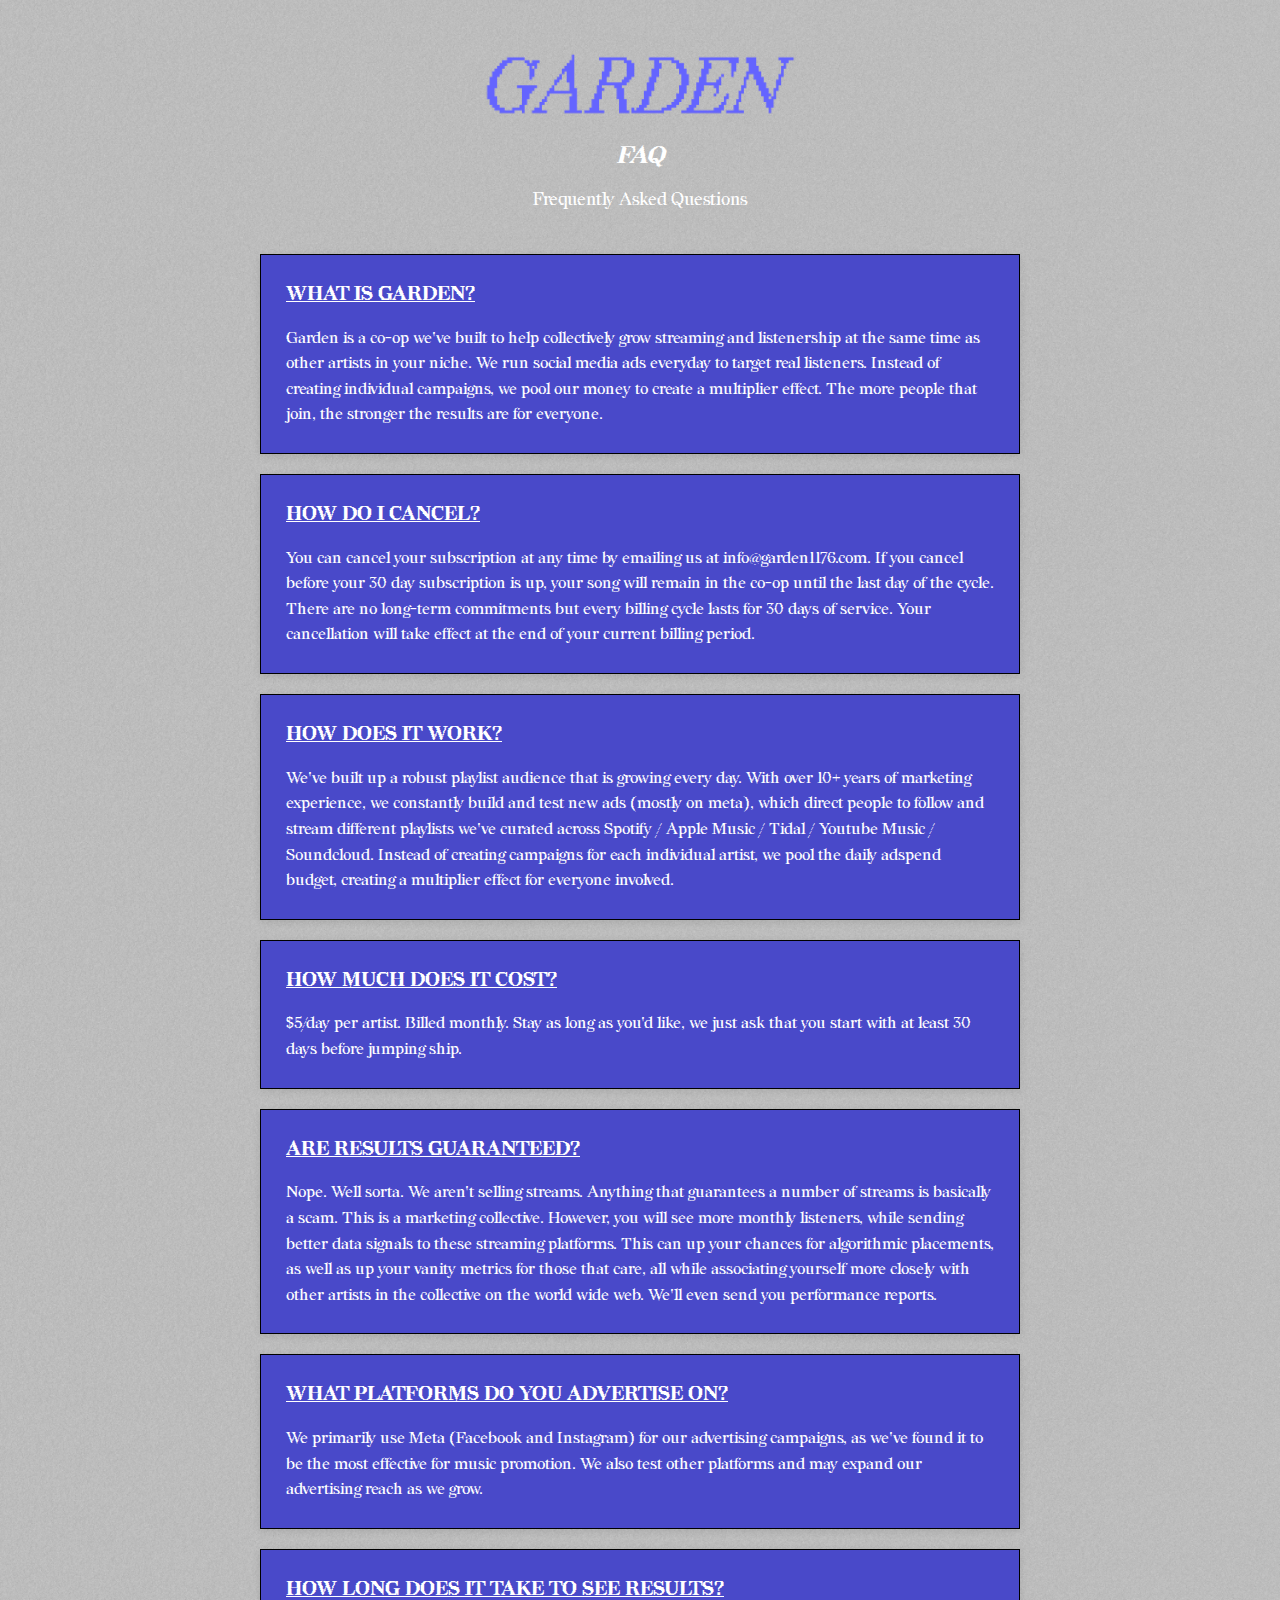
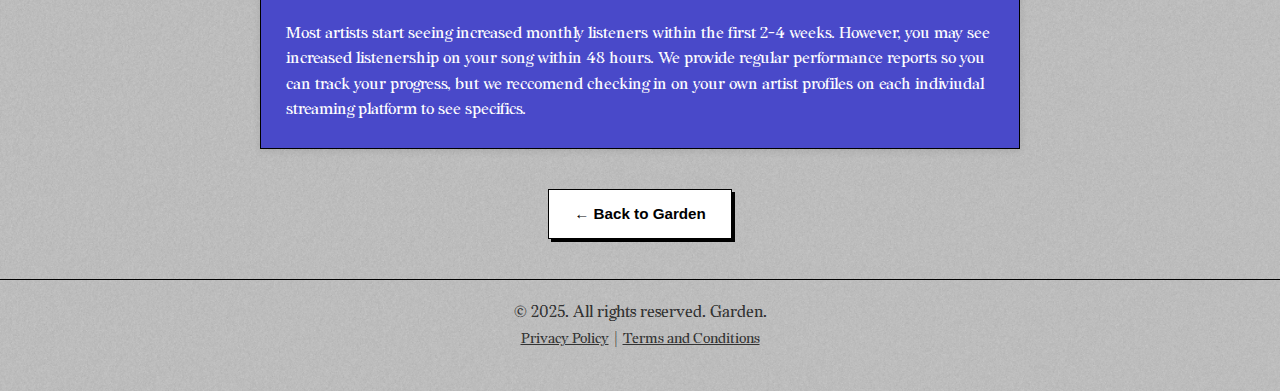
<file: faq/index.html>
<!DOCTYPE html>
<html lang="en">
<head>
  <meta charset="UTF-8">
  <meta name="viewport" content="width=device-width, initial-scale=1.0">
  <meta name="description" content="Frequently Asked Questions about Garden - A DIY Music Growth Collective">
  <title>FAQ - Garden</title>
  
  <!-- Open Graph Meta Tags -->
  <meta property="og:title" content="FAQ - Garden">
  <meta property="og:description" content="Frequently Asked Questions about Garden - A DIY Music Growth Collective">
  <meta property="og:image" content="https://garden-music.github.io/garden-invite/assets/images/garden-open-graph.webp">
  <meta property="og:url" content="https://garden-music.github.io/garden-invite/faq/">
  <meta property="og:type" content="website">
  <meta property="og:site_name" content="Garden">
  
  <!-- Twitter Card Meta Tags -->
  <meta name="twitter:card" content="summary_large_image">
  <meta name="twitter:title" content="FAQ - Garden">
  <meta name="twitter:description" content="Frequently Asked Questions about Garden - A DIY Music Growth Collective">
  <meta name="twitter:image" content="https://garden-music.github.io/garden-invite/assets/images/garden-open-graph.webp">
  
  <!-- Favicon -->
  <link rel="icon" type="image/x-icon" href="../assets/images/garden can.ico">
  
  <link rel="preload" as="image" href="../assets/images/noise-background-1.webp">
  <link rel="stylesheet" href="../assets/css/styles.css">
  <style>
    .faq-container {
      max-width: 800px;
      margin: 0 auto;
      padding: 20px;
    }
    
    .faq-header {
      text-align: center;
      margin-bottom: 40px;
    }
    
    .faq-header h1 {
      font-family: 'RedactionBold', serif;
      font-size: 1.5em;
      color: white;
      margin-top: -40px;
      margin-bottom: 10px;
      text-transform: uppercase;
      font-style: italic;
    }
    
    .faq-header p {
      font-size: 1.1em;
      color: white;
      font-family: 'RedactionRegular', serif;
      margin-bottom: 30px;
    }
    
    .faq-item {
      background-color: #4949c9;
      color: white;
      padding: 25px;
      margin: 20px 0;
      border-radius: 0;
      border: 1px solid #000;
      box-shadow: 0 2px 8px rgba(0,0,0,0.1);
    }
    
    .faq-question {
      font-family: 'RedactionBold', serif;
      font-size: 1.2em;
      font-weight: bold;
      color: white;
      margin-bottom: 15px;
      text-transform: uppercase;
      text-decoration: underline;
    }
    
    .faq-answer {
      font-family: 'RedactionRegular', serif;
      font-size: 1em;
      color: white;
      line-height: 1.6;
    }
    
    .back-link {
      text-align: center;
      margin-top: 40px;
    }
    
    .back-link a {
      display: inline-block;
      padding: 12px 25px;
      background: white;
      color: black;
      text-decoration: none;
      font-weight: bold;
      font-size: 0.95em;
      border: 1px solid #000;
      border-radius: 0;
      box-shadow: 3px 3px 0px 0px #000;
      position: relative;
      transition: background-color 0.3s, color 0.3s, border-color 0.3s;
    }
    
    .back-link a:hover {
      background-color: #5252cc;
      color: #fff;
      border-color: #000;
      box-shadow: 3px 3px 0px 0px #000;
      transform: translateY(-1px);
    }
    
    @media (max-width: 768px) {
      .faq-container {
        padding: 15px;
      }
      
      .faq-header h1 {
        font-size: 2em;
      }
      
      .faq-item {
        padding: 20px;
      }
      
      .faq-question {
        font-size: 1.1em;
      }
    }
  </style>
</head>
<body style="background-color: #f5f5f5;">
  <div style="text-align: center; margin: 0; padding-top: 40px; padding-bottom: 20px;">
    <a href="/"><img src="../assets/images/garden-logo.webp" alt="Garden Logo" style="transform: scale(0.8); max-width: 400px; width: 100%; height: auto;"></a>
  </div>
  
  <div class="faq-container">
    <div class="faq-header">
      <h1>FAQ</h1>
      <p>Frequently Asked Questions</p>
    </div>
    
    <div class="faq-item">
      <div class="faq-question">What is Garden?</div>
      <div class="faq-answer">Garden is a co-op we've built to help collectively grow streaming and listenership at the same time as other artists in your niche. We run social media ads everyday to target real listeners. Instead of creating individual campaigns, we pool our money to create a multiplier effect. The more people that join, the stronger the results are for everyone.</div>
    </div>
    
    <div class="faq-item">
      <div class="faq-question">How do I cancel?</div>
      <div class="faq-answer">You can cancel your subscription at any time by emailing us at info@garden1176.com. If you cancel before your 30 day subscription is up, your song will remain in the co-op until the last day of the cycle. There are no long-term commitments but every billing cycle lasts for 30 days of service. Your cancellation will take effect at the end of your current billing period.</div>
    </div>
    
    
    <div class="faq-item">
      <div class="faq-question">How does it work?</div>
      <div class="faq-answer">We've built up a robust playlist audience that is growing every day. With over 10+ years of marketing experience, we constantly build and test new ads (mostly on meta), which direct people to follow and stream different playlists we've curated across Spotify / Apple Music / Tidal / Youtube Music / Soundcloud. Instead of creating campaigns for each individual artist, we pool the daily adspend budget, creating a multiplier effect for everyone involved.</div>
    </div>
    
    <div class="faq-item">
      <div class="faq-question">How much does it cost?</div>
      <div class="faq-answer">$5/day per artist. Billed monthly. Stay as long as you'd like, we just ask that you start with at least 30 days before jumping ship.</div>
    </div>
    
    <div class="faq-item">
      <div class="faq-question">Are results guaranteed?</div>
      <div class="faq-answer">Nope. Well sorta. We aren't selling streams. Anything that guarantees a number of streams is basically a scam. This is a marketing collective. However, you will see more monthly listeners, while sending better data signals to these streaming platforms. This can up your chances for algorithmic placements, as well as up your vanity metrics for those that care, all while associating yourself more closely with other artists in the collective on the world wide web. We'll even send you performance reports.</div>
    </div>
    
    <div class="faq-item">
      <div class="faq-question">What platforms do you advertise on?</div>
      <div class="faq-answer">We primarily use Meta (Facebook and Instagram) for our advertising campaigns, as we've found it to be the most effective for music promotion. We also test other platforms and may expand our advertising reach as we grow.</div>
    </div>
    
    
    
    <div class="faq-item">
      <div class="faq-question">How long does it take to see results?</div>
      <div class="faq-answer">Most artists start seeing increased monthly listeners within the first 2-4 weeks. However, you may see increased listenership on your song within 48 hours. We provide regular performance reports so you can track your progress, but we reccomend checking in on your own artist profiles on each indiviudal streaming platform to see specifics.</div>
    </div>
    
    
    
    <div class="back-link">
      <a href="../">← Back to Garden</a>
    </div>
  </div>
  
  <footer>
    <p>&copy; 2025. All rights reserved. Garden.</p>
    <p><a href="/privacy-policy" style="text-decoration: underline; font-size: 0.9em;">Privacy Policy</a> | <a href="/terms-and-conditions" style="text-decoration: underline; font-size: 0.9em;">Terms and Conditions</a></p>
  </footer>
</body>
</html>
</file>
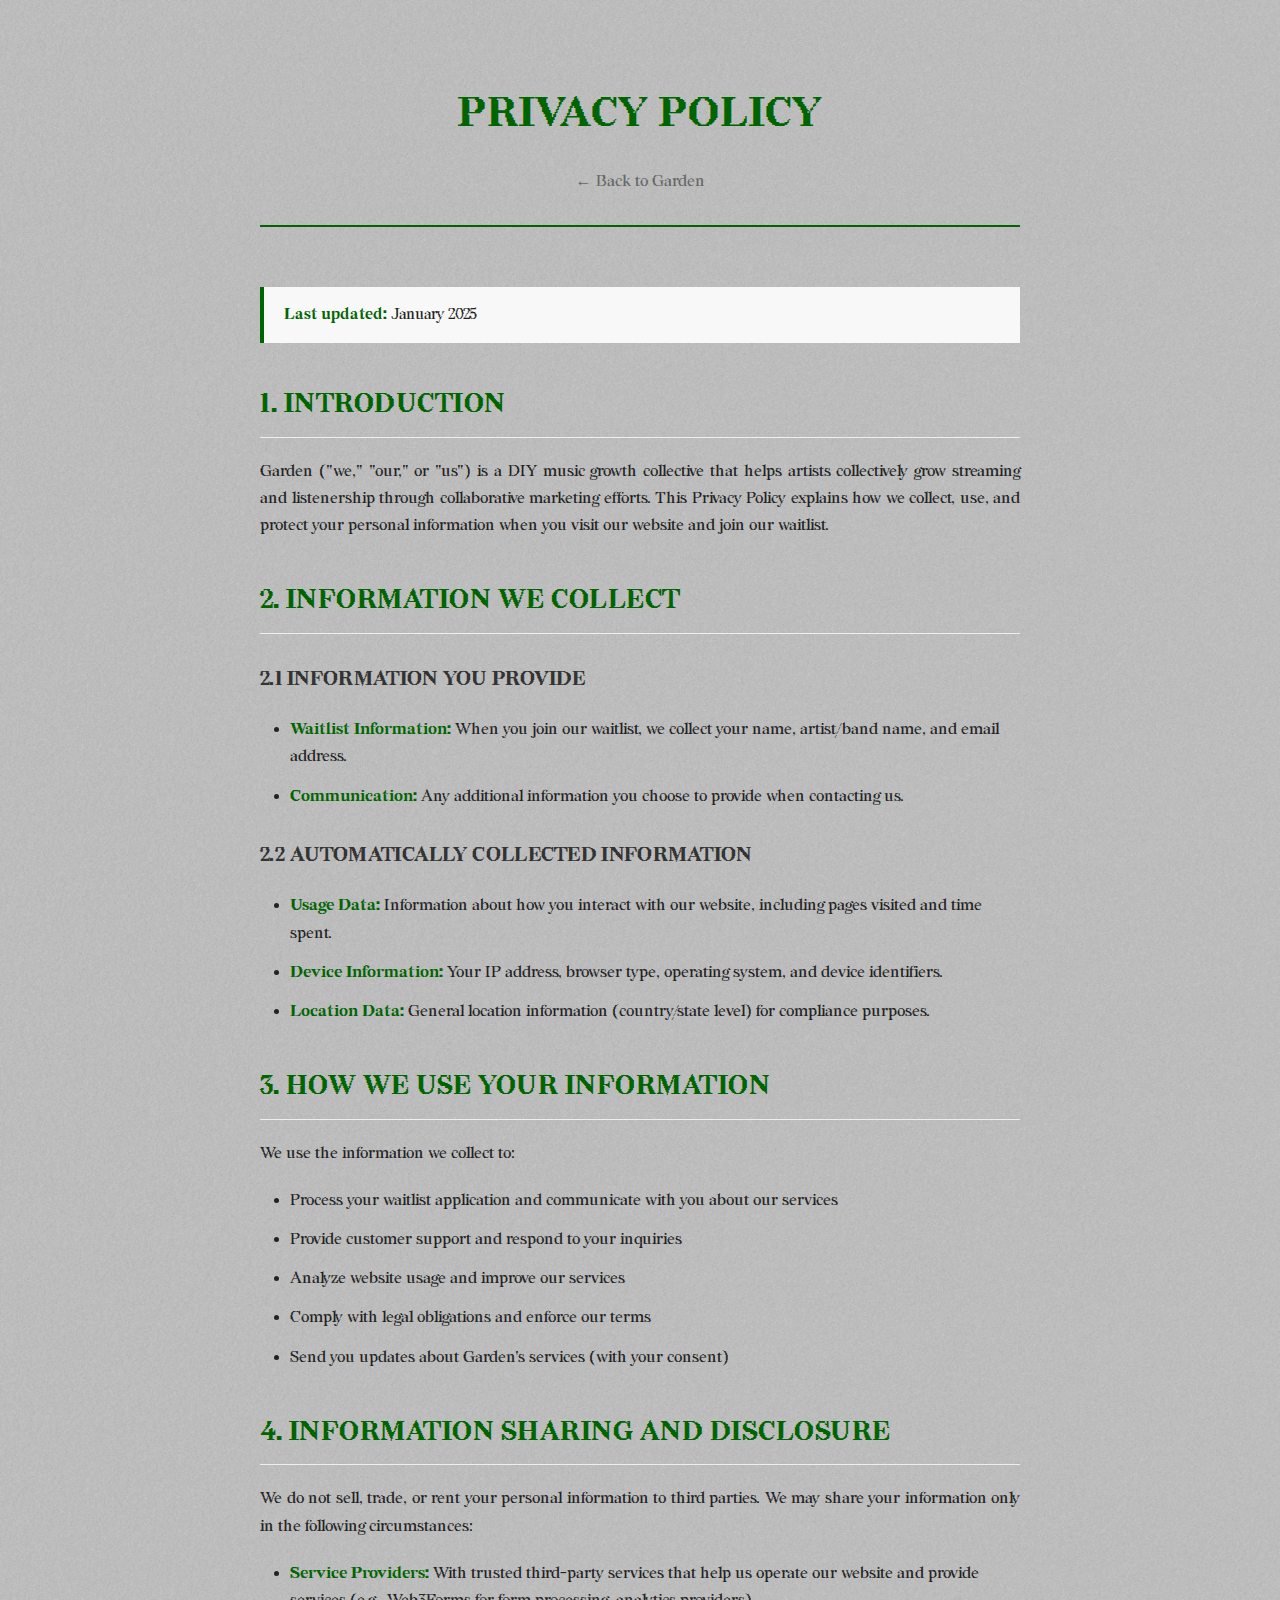
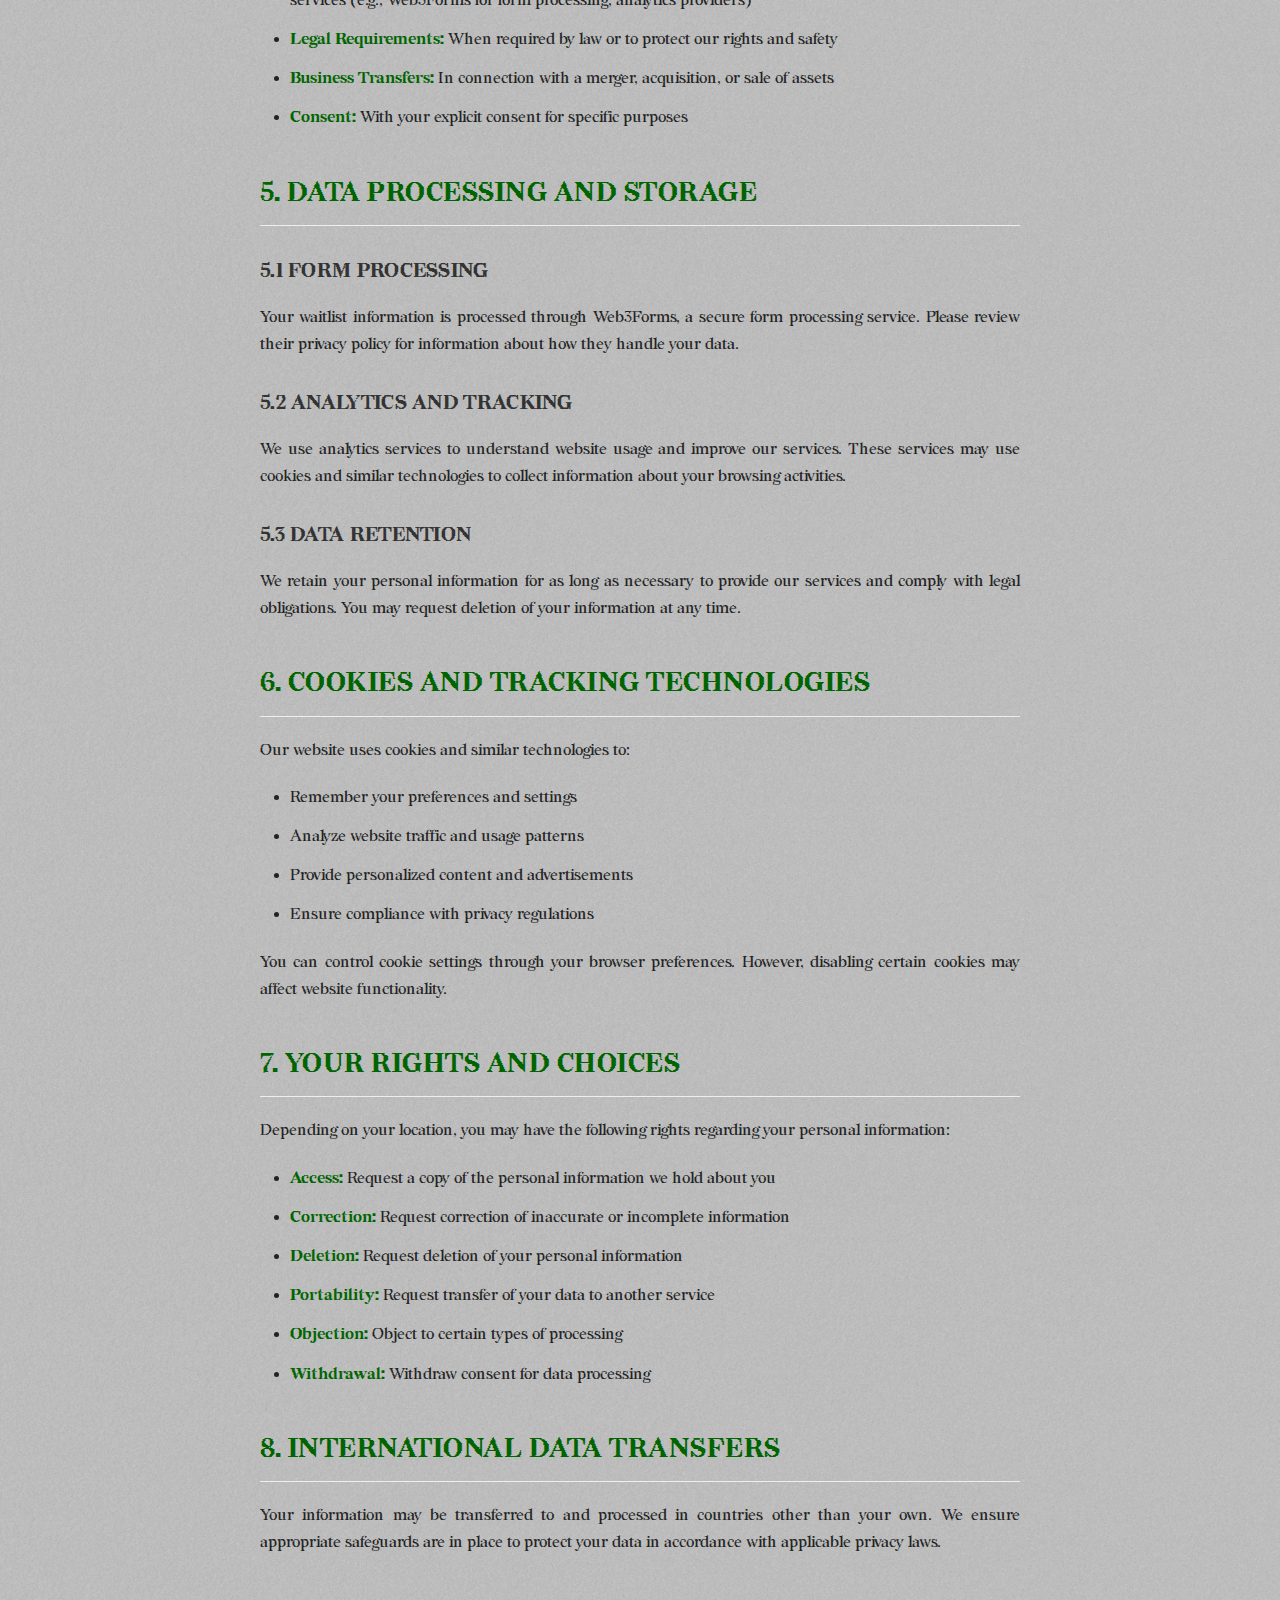
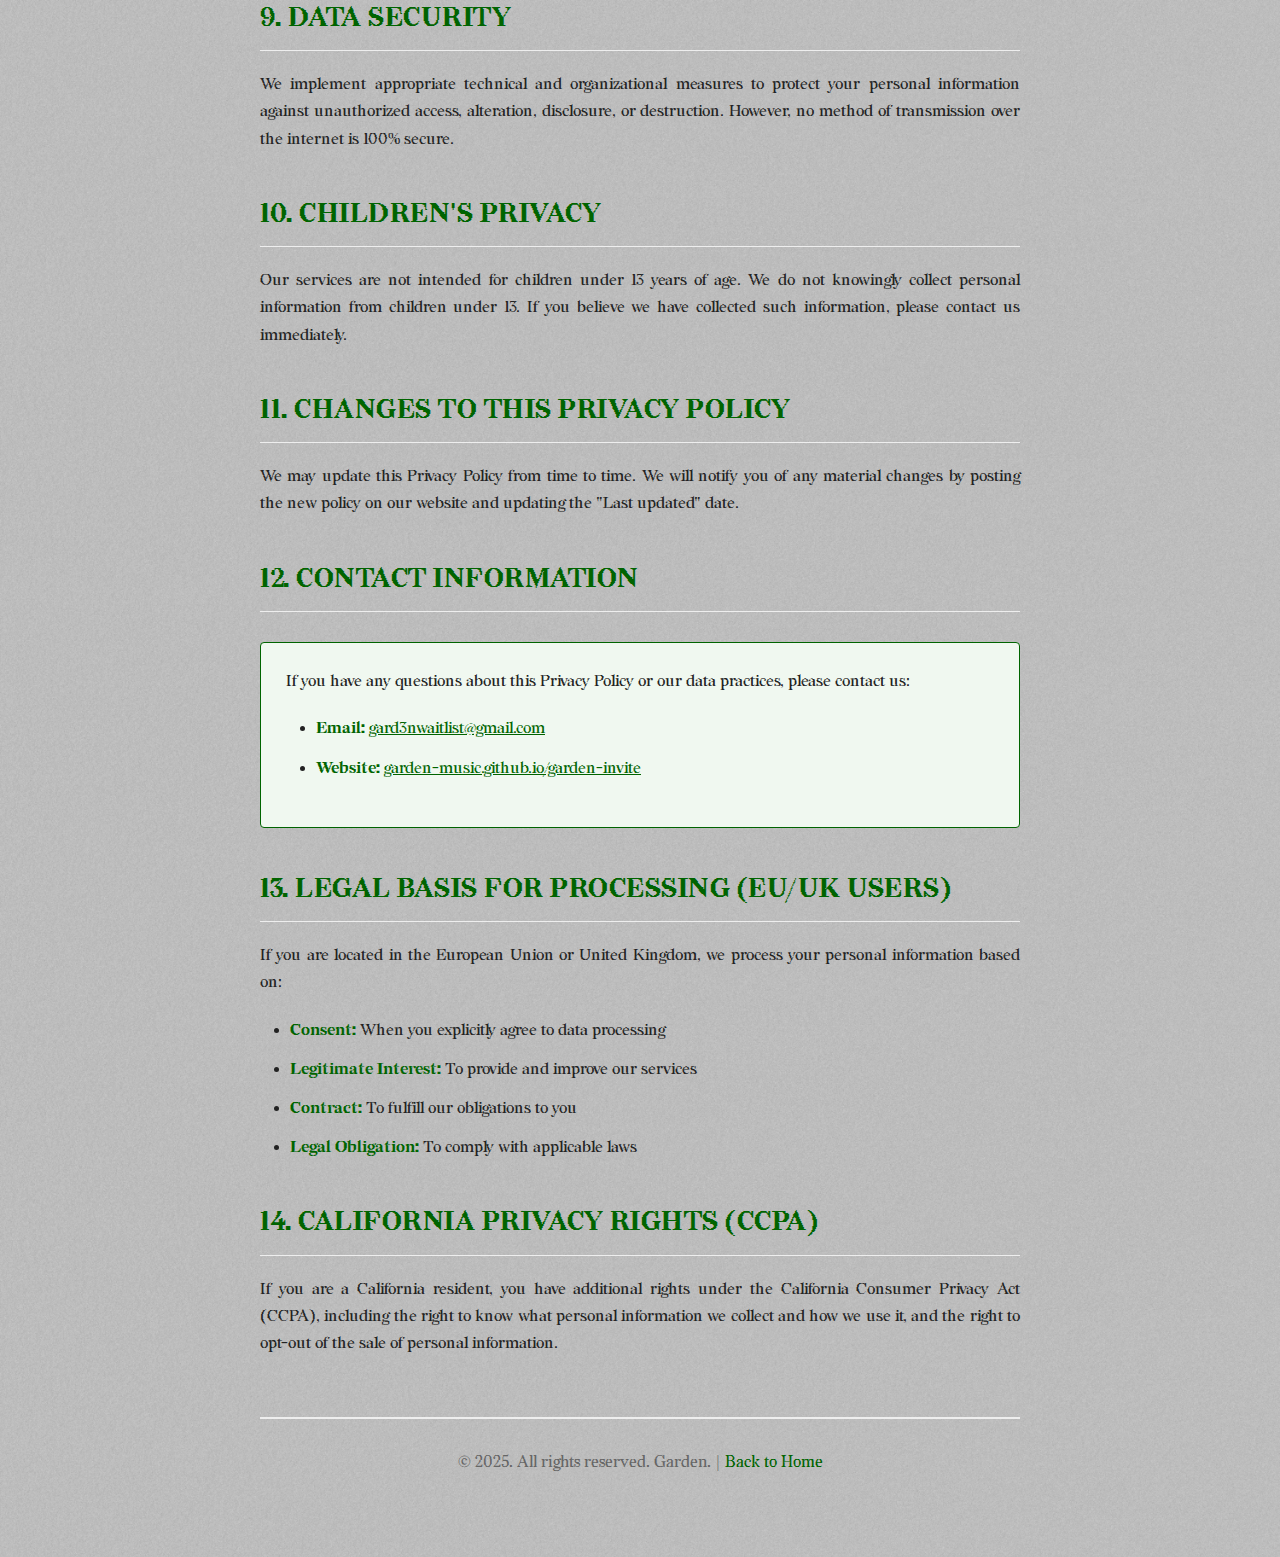
<file: privacy-policy/index.html>
<!DOCTYPE html>
<html lang="en">
<head>
  <meta charset="UTF-8">
  <meta name="viewport" content="width=device-width, initial-scale=1.0">
  <meta name="description" content="Privacy Policy for Garden - DIY Music Growth Collective">
  <title>Privacy Policy - Garden</title>
  <link rel="stylesheet" href="../assets/css/styles.css">
  <style>
    /* Privacy Policy specific styles */
    .privacy-container {
      max-width: 800px;
      margin: 0 auto;
      padding: 40px 20px;
      font-family: 'RedactionRegular', serif;
      line-height: 1.7;
      color: #222;
    }
    
    .privacy-header {
      text-align: center;
      margin-bottom: 60px;
      border-bottom: 2px solid #006400;
      padding-bottom: 30px;
    }
    
    .privacy-header h1 {
      font-family: 'RedactionBold', serif;
      font-size: 2.5em;
      color: #006400;
      margin-bottom: 20px;
      text-transform: uppercase;
      letter-spacing: 1px;
    }
    
    .privacy-header .back-link {
      font-family: 'RedactionRegular', serif;
      font-size: 1em;
      color: #666;
      text-decoration: none;
      transition: color 0.3s;
    }
    
    .privacy-header .back-link:hover {
      color: #006400;
    }
    
    .privacy-content {
      font-family: 'RedactionRegular', serif;
      font-size: 1em;
    }
    
    .privacy-content h2 {
      font-family: 'RedactionBold', serif;
      font-size: 1.6em;
      color: #006400;
      margin: 40px 0 20px 0;
      padding-bottom: 10px;
      border-bottom: 1px solid #eee;
      text-transform: uppercase;
      letter-spacing: 0.5px;
    }
    
    .privacy-content h3 {
      font-family: 'RedactionBold', serif;
      font-size: 1.2em;
      color: #333;
      margin: 30px 0 15px 0;
      text-transform: uppercase;
      letter-spacing: 0.3px;
    }
    
    .privacy-content h4 {
      font-family: 'RedactionBold', serif;
      font-size: 1.1em;
      color: #444;
      margin: 25px 0 12px 0;
      text-transform: uppercase;
      letter-spacing: 0.2px;
    }
    
    .privacy-content p {
      margin-bottom: 18px;
      text-align: justify;
    }
    
    .privacy-content ul {
      margin: 20px 0 20px 30px;
    }
    
    .privacy-content li {
      margin-bottom: 12px;
      text-align: left;
    }
    
    .privacy-content strong {
      font-family: 'RedactionBold', serif;
      color: #006400;
    }
    
    .privacy-content a {
      color: #006400;
      text-decoration: underline;
      transition: color 0.3s;
    }
    
    .privacy-content a:hover {
      color: #004d00;
    }
    
    .last-updated {
      background: #f8f8f8;
      padding: 15px 20px;
      border-left: 4px solid #006400;
      margin: 20px 0;
      font-family: 'RedactionRegular', serif;
      font-size: 0.95em;
    }
    
    .contact-info {
      background: #f0f8f0;
      padding: 25px;
      border: 1px solid #006400;
      border-radius: 4px;
      margin: 30px 0;
    }
    
    .contact-info h3 {
      margin-top: 0;
      color: #006400;
    }
    
    .privacy-footer {
      text-align: center;
      margin-top: 60px;
      padding-top: 30px;
      border-top: 2px solid #eee;
      font-family: 'Redaction20Regular', serif;
      color: #666;
    }
    
    .privacy-footer a {
      color: #006400;
      text-decoration: none;
      transition: color 0.3s;
    }
    
    .privacy-footer a:hover {
      color: #004d00;
    }
    
    /* Responsive design */
    @media (max-width: 768px) {
      .privacy-container {
        padding: 20px 15px;
      }
      
      .privacy-header h1 {
        font-size: 2em;
      }
      
      .privacy-content h2 {
        font-size: 1.5em;
      }
      
      .privacy-content h3 {
        font-size: 1.2em;
      }
      
      .privacy-content {
        font-size: 1em;
      }
    }
  </style>
</head>
<body>
  <div class="privacy-container">
    <header class="privacy-header">
      <h1>Privacy Policy</h1>
      <a href="../" class="back-link">← Back to Garden</a>
    </header>

    <main class="privacy-content">
      <div class="last-updated">
        <strong>Last updated:</strong> January 2025
      </div>
      
      <h2>1. Introduction</h2>
      <p>Garden ("we," "our," or "us") is a DIY music growth collective that helps artists collectively grow streaming and listenership through collaborative marketing efforts. This Privacy Policy explains how we collect, use, and protect your personal information when you visit our website and join our waitlist.</p>
      
      <h2>2. Information We Collect</h2>
      <h3>2.1 Information You Provide</h3>
      <ul>
        <li><strong>Waitlist Information:</strong> When you join our waitlist, we collect your name, artist/band name, and email address.</li>
        <li><strong>Communication:</strong> Any additional information you choose to provide when contacting us.</li>
      </ul>
      
      <h3>2.2 Automatically Collected Information</h3>
      <ul>
        <li><strong>Usage Data:</strong> Information about how you interact with our website, including pages visited and time spent.</li>
        <li><strong>Device Information:</strong> Your IP address, browser type, operating system, and device identifiers.</li>
        <li><strong>Location Data:</strong> General location information (country/state level) for compliance purposes.</li>
      </ul>
      
      <h2>3. How We Use Your Information</h2>
      <p>We use the information we collect to:</p>
      <ul>
        <li>Process your waitlist application and communicate with you about our services</li>
        <li>Provide customer support and respond to your inquiries</li>
        <li>Analyze website usage and improve our services</li>
        <li>Comply with legal obligations and enforce our terms</li>
        <li>Send you updates about Garden's services (with your consent)</li>
      </ul>
      
      <h2>4. Information Sharing and Disclosure</h2>
      <p>We do not sell, trade, or rent your personal information to third parties. We may share your information only in the following circumstances:</p>
      <ul>
        <li><strong>Service Providers:</strong> With trusted third-party services that help us operate our website and provide services (e.g., Web3Forms for form processing, analytics providers)</li>
        <li><strong>Legal Requirements:</strong> When required by law or to protect our rights and safety</li>
        <li><strong>Business Transfers:</strong> In connection with a merger, acquisition, or sale of assets</li>
        <li><strong>Consent:</strong> With your explicit consent for specific purposes</li>
      </ul>
      
      <h2>5. Data Processing and Storage</h2>
      <h3>5.1 Form Processing</h3>
      <p>Your waitlist information is processed through Web3Forms, a secure form processing service. Please review their privacy policy for information about how they handle your data.</p>
      
      <h3>5.2 Analytics and Tracking</h3>
      <p>We use analytics services to understand website usage and improve our services. These services may use cookies and similar technologies to collect information about your browsing activities.</p>
      
      <h3>5.3 Data Retention</h3>
      <p>We retain your personal information for as long as necessary to provide our services and comply with legal obligations. You may request deletion of your information at any time.</p>
      
      <h2>6. Cookies and Tracking Technologies</h2>
      <p>Our website uses cookies and similar technologies to:</p>
      <ul>
        <li>Remember your preferences and settings</li>
        <li>Analyze website traffic and usage patterns</li>
        <li>Provide personalized content and advertisements</li>
        <li>Ensure compliance with privacy regulations</li>
      </ul>
      
      <p>You can control cookie settings through your browser preferences. However, disabling certain cookies may affect website functionality.</p>
      
      <h2>7. Your Rights and Choices</h2>
      <p>Depending on your location, you may have the following rights regarding your personal information:</p>
      <ul>
        <li><strong>Access:</strong> Request a copy of the personal information we hold about you</li>
        <li><strong>Correction:</strong> Request correction of inaccurate or incomplete information</li>
        <li><strong>Deletion:</strong> Request deletion of your personal information</li>
        <li><strong>Portability:</strong> Request transfer of your data to another service</li>
        <li><strong>Objection:</strong> Object to certain types of processing</li>
        <li><strong>Withdrawal:</strong> Withdraw consent for data processing</li>
      </ul>
      
      <h2>8. International Data Transfers</h2>
      <p>Your information may be transferred to and processed in countries other than your own. We ensure appropriate safeguards are in place to protect your data in accordance with applicable privacy laws.</p>
      
      <h2>9. Data Security</h2>
      <p>We implement appropriate technical and organizational measures to protect your personal information against unauthorized access, alteration, disclosure, or destruction. However, no method of transmission over the internet is 100% secure.</p>
      
      <h2>10. Children's Privacy</h2>
      <p>Our services are not intended for children under 13 years of age. We do not knowingly collect personal information from children under 13. If you believe we have collected such information, please contact us immediately.</p>
      
      <h2>11. Changes to This Privacy Policy</h2>
      <p>We may update this Privacy Policy from time to time. We will notify you of any material changes by posting the new policy on our website and updating the "Last updated" date.</p>
      
      <h2>12. Contact Information</h2>
      <div class="contact-info">
        <p>If you have any questions about this Privacy Policy or our data practices, please contact us:</p>
                 <ul>
           <li><strong>Email:</strong> <a href="mailto:gard3nwaitlist@gmail.com">gard3nwaitlist@gmail.com</a></li>
           <li><strong>Website:</strong> <a href="../">garden-music.github.io/garden-invite</a></li>
         </ul>
      </div>
      
      <h2>13. Legal Basis for Processing (EU/UK Users)</h2>
      <p>If you are located in the European Union or United Kingdom, we process your personal information based on:</p>
      <ul>
        <li><strong>Consent:</strong> When you explicitly agree to data processing</li>
        <li><strong>Legitimate Interest:</strong> To provide and improve our services</li>
        <li><strong>Contract:</strong> To fulfill our obligations to you</li>
        <li><strong>Legal Obligation:</strong> To comply with applicable laws</li>
      </ul>
      
      <h2>14. California Privacy Rights (CCPA)</h2>
      <p>If you are a California resident, you have additional rights under the California Consumer Privacy Act (CCPA), including the right to know what personal information we collect and how we use it, and the right to opt-out of the sale of personal information.</p>
    </main>
    
    <footer class="privacy-footer">
      <p>&copy; 2025. All rights reserved. Garden. | <a href="../">Back to Home</a></p>
    </footer>
  </div>
</body>
</html>
</file>
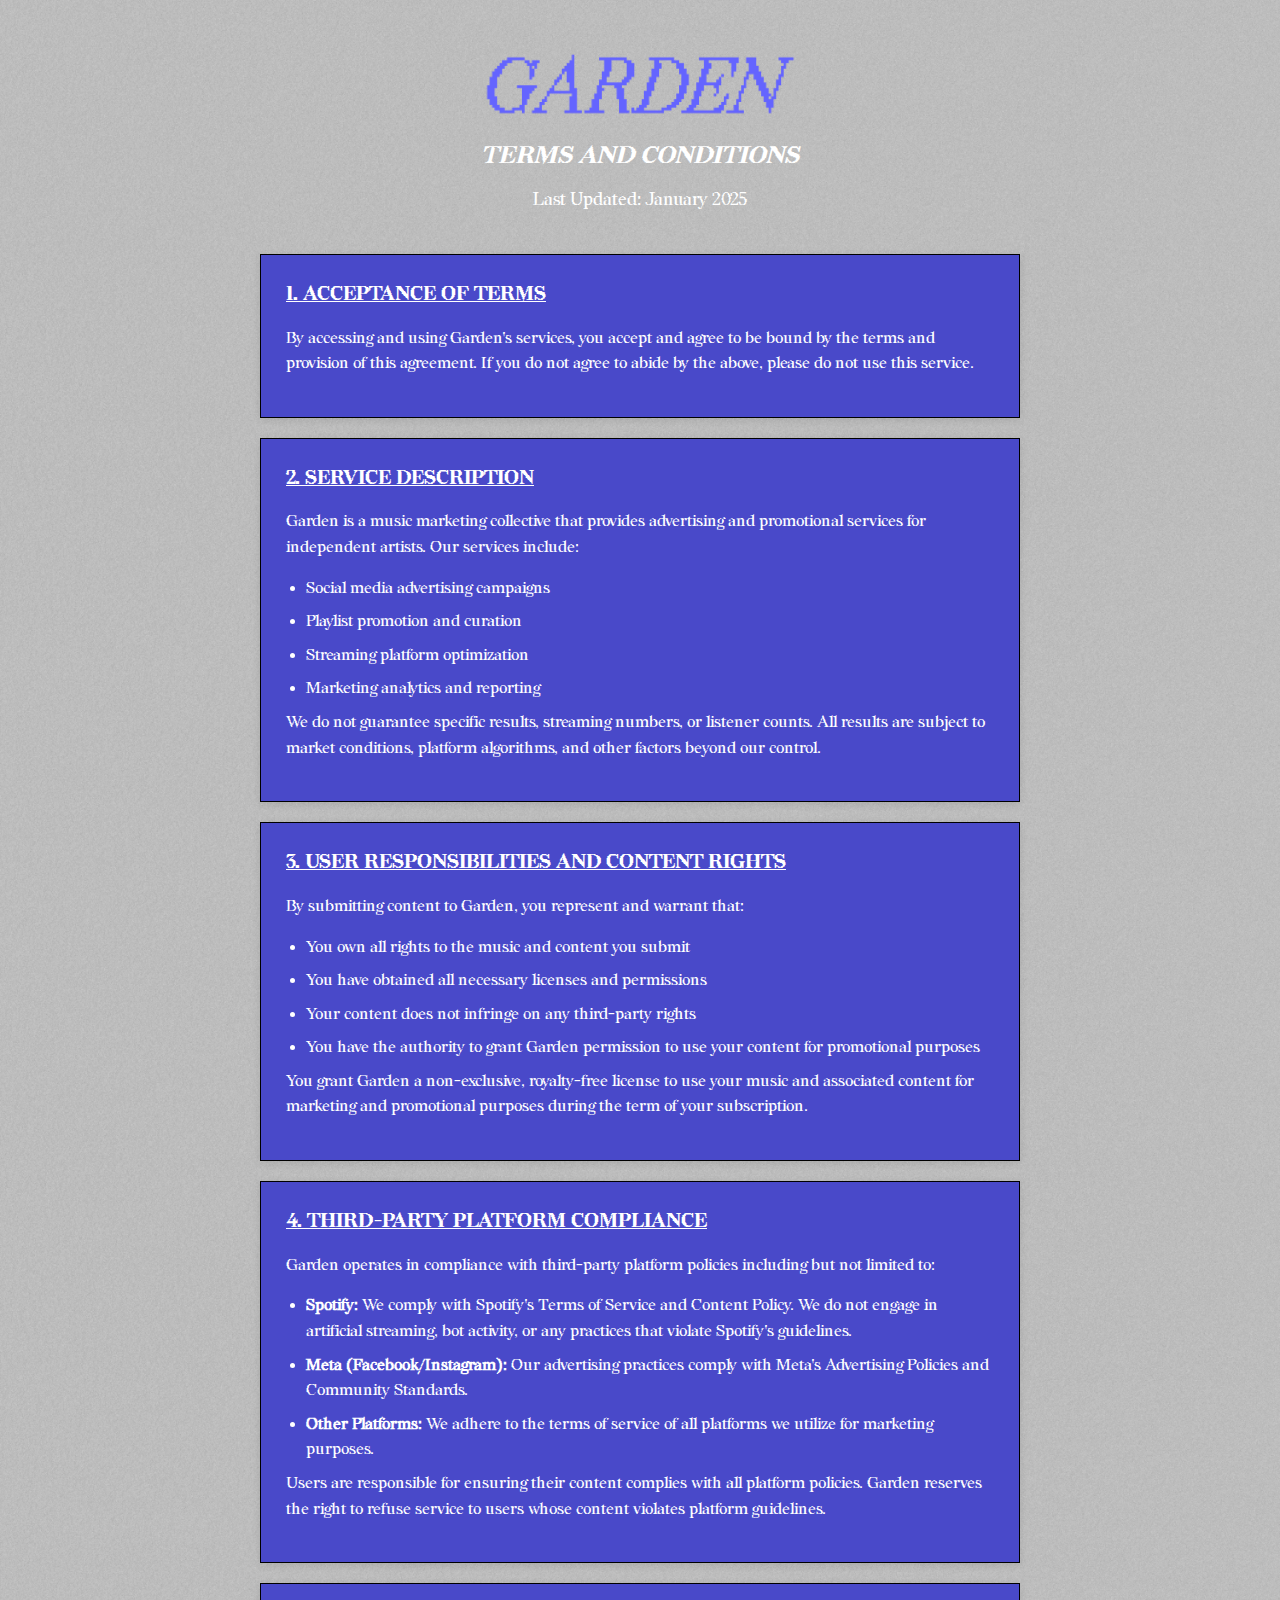
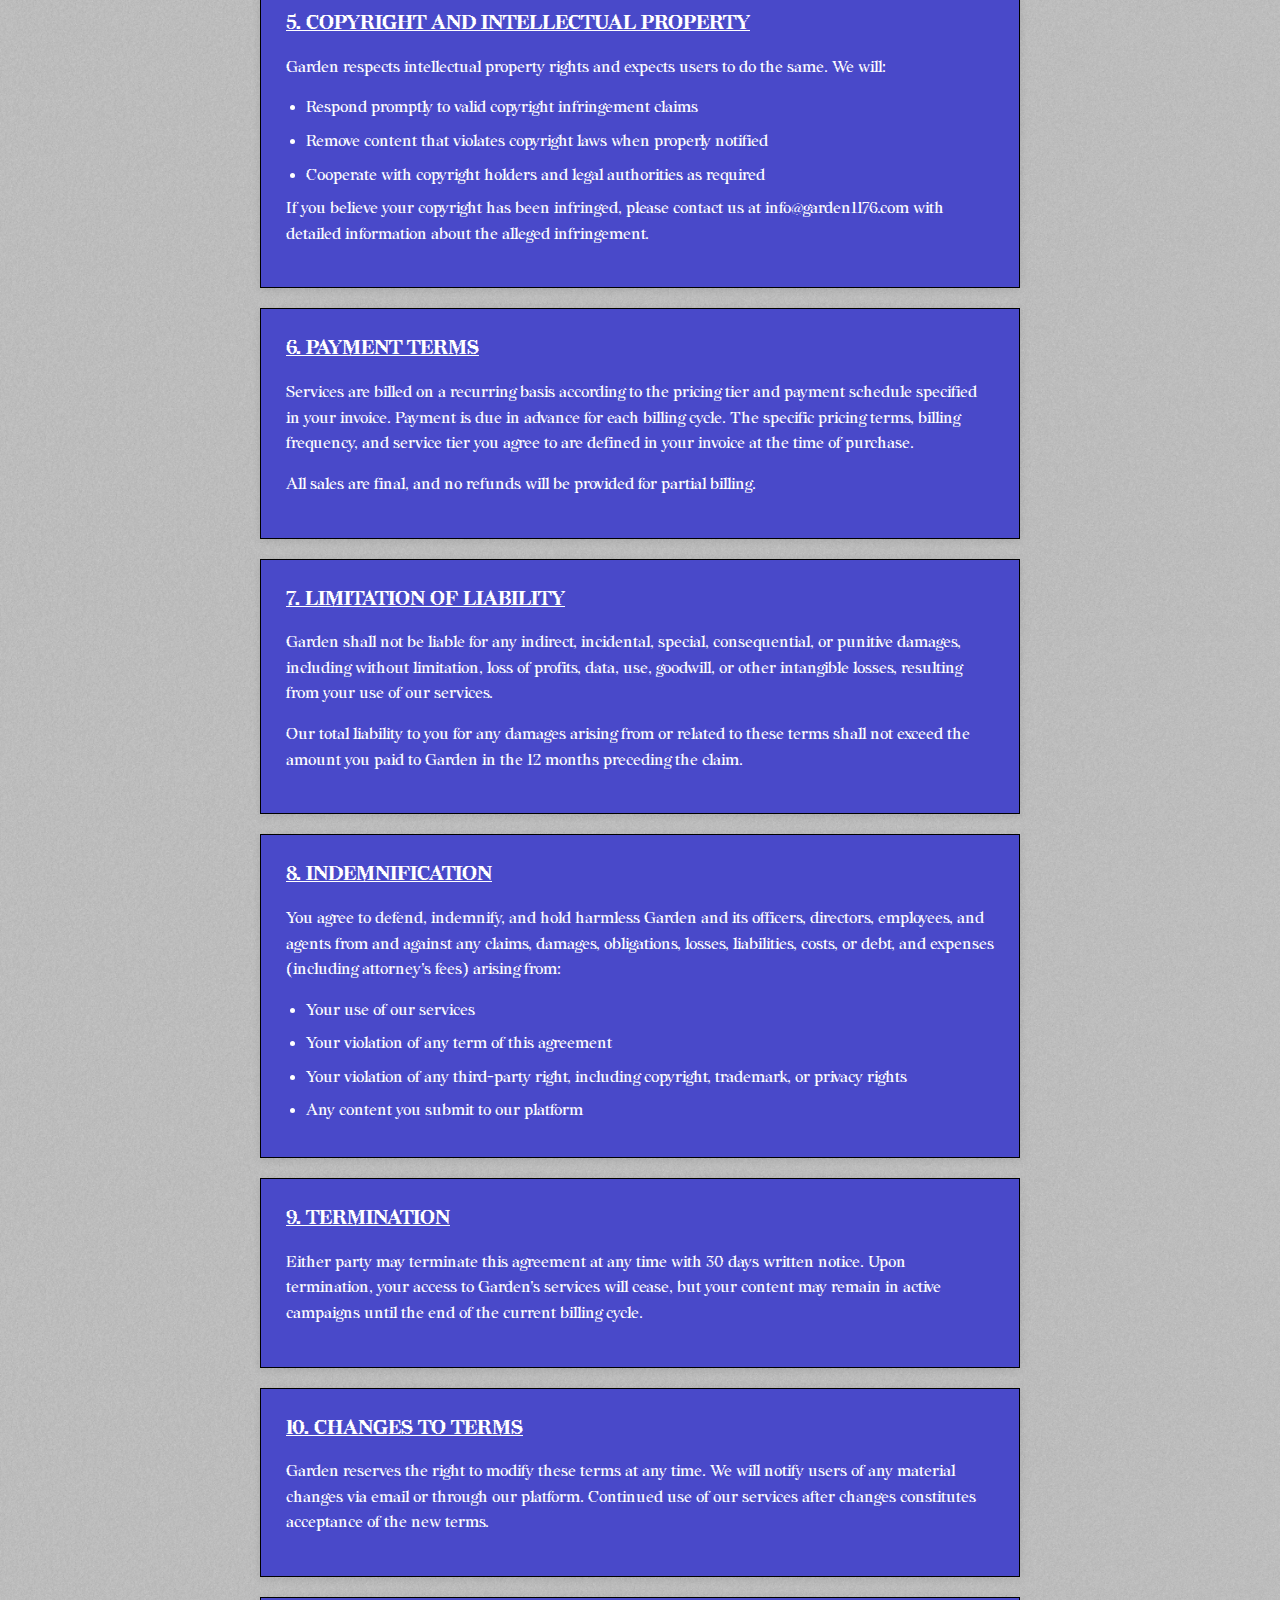
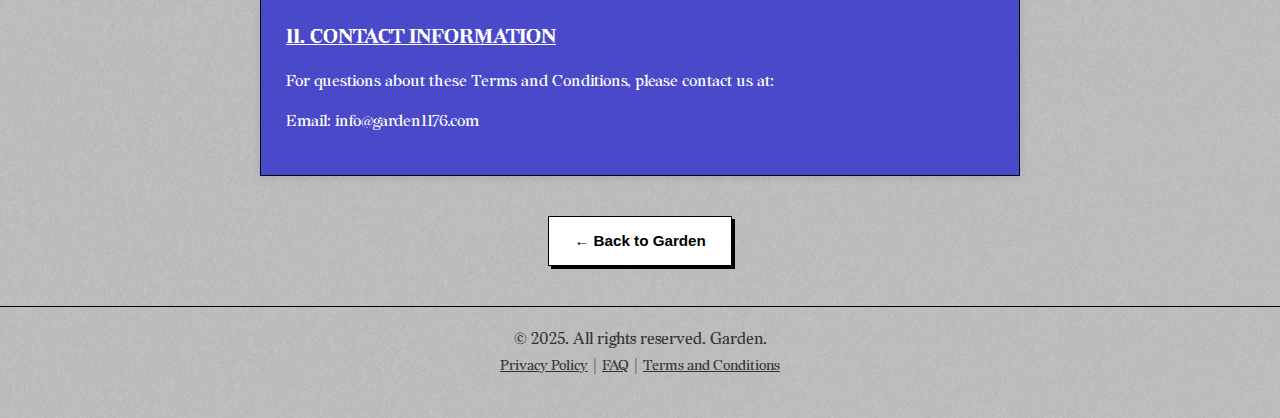
<file: terms-and-conditions/index.html>
<!DOCTYPE html>
<html lang="en">
<head>
  <meta charset="UTF-8">
  <meta name="viewport" content="width=device-width, initial-scale=1.0">
  <meta name="description" content="Terms and Conditions - Garden Music Collective">
  <title>Terms and Conditions - Garden</title>
  
  <!-- Open Graph Meta Tags -->
  <meta property="og:title" content="Terms and Conditions - Garden">
  <meta property="og:description" content="Terms and Conditions - Garden Music Collective">
  <meta property="og:image" content="https://garden-music.github.io/garden-invite/assets/images/garden-open-graph.webp">
  <meta property="og:url" content="https://garden-music.github.io/garden-invite/terms-and-conditions/">
  <meta property="og:type" content="website">
  <meta property="og:site_name" content="Garden">
  
  <!-- Twitter Card Meta Tags -->
  <meta name="twitter:card" content="summary_large_image">
  <meta name="twitter:title" content="Terms and Conditions - Garden">
  <meta name="twitter:description" content="Terms and Conditions - Garden Music Collective">
  <meta name="twitter:image" content="https://garden-music.github.io/garden-invite/assets/images/garden-open-graph.webp">
  
  <!-- Favicon -->
  <link rel="icon" type="image/x-icon" href="../assets/images/garden can.ico">
  
  <link rel="preload" as="image" href="../assets/images/noise-background-1.webp">
  <link rel="stylesheet" href="../assets/css/styles.css">
  <style>
    .terms-container {
      max-width: 800px;
      margin: 0 auto;
      padding: 20px;
    }
    
    .terms-header {
      text-align: center;
      margin-bottom: 40px;
    }
    
    .terms-header h1 {
      font-family: 'RedactionBold', serif;
      font-size: 1.5em;
      color: white;
      margin-top: -40px;
      margin-bottom: 10px;
      text-transform: uppercase;
      font-style: italic;
    }
    
    .terms-header p {
      font-size: 1.1em;
      color: white;
      font-family: 'RedactionRegular', serif;
      margin-bottom: 30px;
    }
    
    .terms-section {
      background-color: #4949c9;
      color: white;
      padding: 25px;
      margin: 20px 0;
      border-radius: 0;
      border: 1px solid #000;
      box-shadow: 0 2px 8px rgba(0,0,0,0.1);
    }
    
    .terms-section h2 {
      font-family: 'RedactionBold', serif;
      font-size: 1.2em;
      font-weight: bold;
      color: white;
      margin-bottom: 15px;
      text-transform: uppercase;
      text-decoration: underline;
    }
    
    .terms-section p {
      font-family: 'RedactionRegular', serif;
      font-size: 1em;
      color: white;
      line-height: 1.6;
      margin-bottom: 15px;
    }
    
    .terms-section ul {
      font-family: 'RedactionRegular', serif;
      font-size: 1em;
      color: white;
      line-height: 1.6;
      margin-left: 20px;
    }
    
    .terms-section li {
      margin-bottom: 8px;
    }
    
    .back-link {
      text-align: center;
      margin-top: 40px;
    }
    
    .back-link a {
      display: inline-block;
      padding: 12px 25px;
      background: white;
      color: black;
      text-decoration: none;
      font-weight: bold;
      font-size: 0.95em;
      border: 1px solid #000;
      border-radius: 0;
      box-shadow: 3px 3px 0px 0px #000;
      position: relative;
      transition: background-color 0.3s, color 0.3s, border-color 0.3s;
    }
    
    .back-link a:hover {
      background-color: #5252cc;
      color: #fff;
      border-color: #000;
      box-shadow: 3px 3px 0px 0px #000;
      transform: translateY(-1px);
    }
    
    @media (max-width: 768px) {
      .terms-container {
        padding: 15px;
      }
      
      .terms-header h1 {
        font-size: 2em;
      }
      
      .terms-section {
        padding: 20px;
      }
      
      .terms-section h2 {
        font-size: 1.1em;
      }
    }
  </style>
</head>
<body style="background-color: #f5f5f5;">
  <div style="text-align: center; margin: 0; padding-top: 40px; padding-bottom: 20px;">
    <a href="/"><img src="../assets/images/garden-logo.webp" alt="Garden Logo" style="transform: scale(0.8); max-width: 400px; width: 100%; height: auto;"></a>
  </div>
  
  <div class="terms-container">
    <div class="terms-header">
      <h1>Terms and Conditions</h1>
      <p>Last Updated: January 2025</p>
    </div>
    
    <div class="terms-section">
      <h2>1. Acceptance of Terms</h2>
      <p>By accessing and using Garden's services, you accept and agree to be bound by the terms and provision of this agreement. If you do not agree to abide by the above, please do not use this service.</p>
    </div>
    
    <div class="terms-section">
      <h2>2. Service Description</h2>
      <p>Garden is a music marketing collective that provides advertising and promotional services for independent artists. Our services include:</p>
      <ul>
        <li>Social media advertising campaigns</li>
        <li>Playlist promotion and curation</li>
        <li>Streaming platform optimization</li>
        <li>Marketing analytics and reporting</li>
      </ul>
      <p>We do not guarantee specific results, streaming numbers, or listener counts. All results are subject to market conditions, platform algorithms, and other factors beyond our control.</p>
    </div>
    
    <div class="terms-section">
      <h2>3. User Responsibilities and Content Rights</h2>
      <p>By submitting content to Garden, you represent and warrant that:</p>
      <ul>
        <li>You own all rights to the music and content you submit</li>
        <li>You have obtained all necessary licenses and permissions</li>
        <li>Your content does not infringe on any third-party rights</li>
        <li>You have the authority to grant Garden permission to use your content for promotional purposes</li>
      </ul>
      <p>You grant Garden a non-exclusive, royalty-free license to use your music and associated content for marketing and promotional purposes during the term of your subscription.</p>
    </div>
    
    <div class="terms-section">
      <h2>4. Third-Party Platform Compliance</h2>
      <p>Garden operates in compliance with third-party platform policies including but not limited to:</p>
      <ul>
        <li><strong>Spotify:</strong> We comply with Spotify's Terms of Service and Content Policy. We do not engage in artificial streaming, bot activity, or any practices that violate Spotify's guidelines.</li>
        <li><strong>Meta (Facebook/Instagram):</strong> Our advertising practices comply with Meta's Advertising Policies and Community Standards.</li>
        <li><strong>Other Platforms:</strong> We adhere to the terms of service of all platforms we utilize for marketing purposes.</li>
      </ul>
      <p>Users are responsible for ensuring their content complies with all platform policies. Garden reserves the right to refuse service to users whose content violates platform guidelines.</p>
    </div>
    
    <div class="terms-section">
      <h2>5. Copyright and Intellectual Property</h2>
      <p>Garden respects intellectual property rights and expects users to do the same. We will:</p>
      <ul>
        <li>Respond promptly to valid copyright infringement claims</li>
        <li>Remove content that violates copyright laws when properly notified</li>
        <li>Cooperate with copyright holders and legal authorities as required</li>
      </ul>
      <p>If you believe your copyright has been infringed, please contact us at info@garden1176.com with detailed information about the alleged infringement.</p>
    </div>
    
    <div class="terms-section">
      <h2>6. Payment Terms</h2>
      <p>Services are billed on a recurring basis according to the pricing tier and payment schedule specified in your invoice. Payment is due in advance for each billing cycle. The specific pricing terms, billing frequency, and service tier you agree to are defined in your invoice at the time of purchase.</p>
      <p>All sales are final, and no refunds will be provided for partial billing.</p>
    </div>
    
    <div class="terms-section">
      <h2>7. Limitation of Liability</h2>
      <p>Garden shall not be liable for any indirect, incidental, special, consequential, or punitive damages, including without limitation, loss of profits, data, use, goodwill, or other intangible losses, resulting from your use of our services.</p>
      <p>Our total liability to you for any damages arising from or related to these terms shall not exceed the amount you paid to Garden in the 12 months preceding the claim.</p>
    </div>
    
    <div class="terms-section">
      <h2>8. Indemnification</h2>
      <p>You agree to defend, indemnify, and hold harmless Garden and its officers, directors, employees, and agents from and against any claims, damages, obligations, losses, liabilities, costs, or debt, and expenses (including attorney's fees) arising from:</p>
      <ul>
        <li>Your use of our services</li>
        <li>Your violation of any term of this agreement</li>
        <li>Your violation of any third-party right, including copyright, trademark, or privacy rights</li>
        <li>Any content you submit to our platform</li>
      </ul>
    </div>
    
    <div class="terms-section">
      <h2>9. Termination</h2>
      <p>Either party may terminate this agreement at any time with 30 days written notice. Upon termination, your access to Garden's services will cease, but your content may remain in active campaigns until the end of the current billing cycle.</p>
    </div>
    
    <div class="terms-section">
      <h2>10. Changes to Terms</h2>
      <p>Garden reserves the right to modify these terms at any time. We will notify users of any material changes via email or through our platform. Continued use of our services after changes constitutes acceptance of the new terms.</p>
    </div>
    
    <div class="terms-section">
      <h2>11. Contact Information</h2>
      <p>For questions about these Terms and Conditions, please contact us at:</p>
      <p>Email: info@garden1176.com</p>
    </div>
    
    <div class="back-link">
      <a href="../">← Back to Garden</a>
    </div>
  </div>
  
  <footer>
    <p>&copy; 2025. All rights reserved. Garden.</p>
    <p><a href="/privacy-policy" style="text-decoration: underline; font-size: 0.9em;">Privacy Policy</a> | <a href="/faq" style="text-decoration: underline; font-size: 0.9em;">FAQ</a> | <a href="/terms-and-conditions" style="text-decoration: underline; font-size: 0.9em;">Terms and Conditions</a></p>
  </footer>
</body>
</html>
</file>
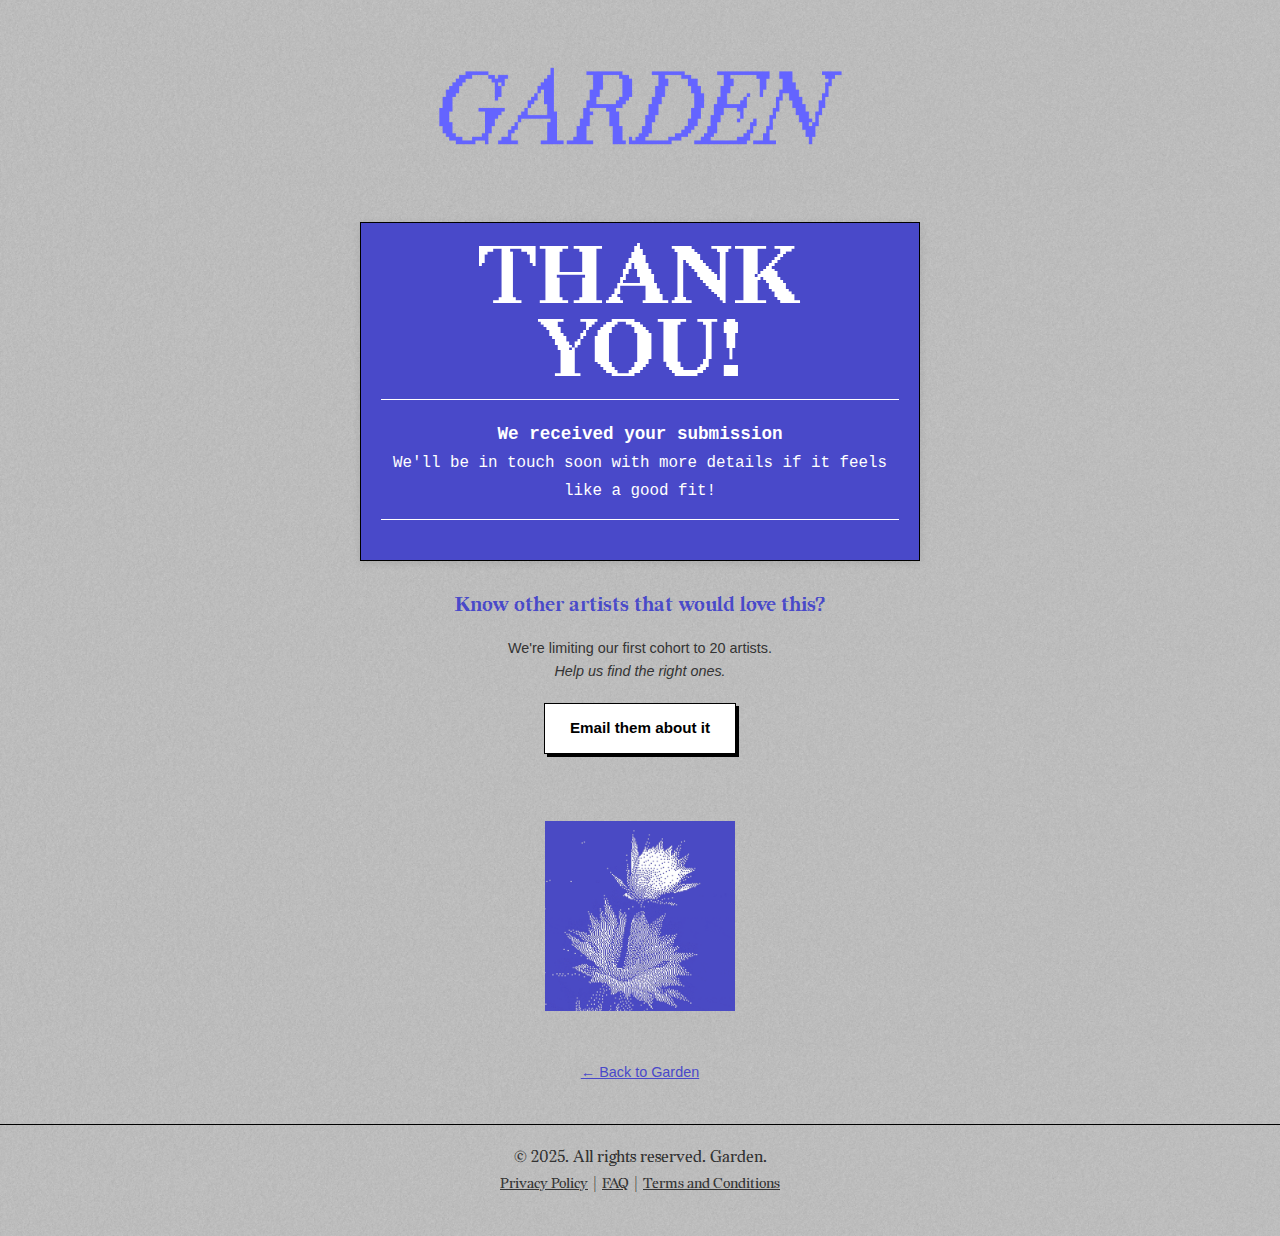
<file: thank-you/index.html>
<!DOCTYPE html>
<html lang="en">
<head>
  <meta charset="UTF-8">
  <meta name="viewport" content="width=device-width, initial-scale=1.0">
  <title>Thank You!</title>
  <link rel="stylesheet" href="../assets/css/styles.css">
  <style>
    body {
      font-family: Arial, sans-serif;
      background-color: #f5f5f5;
      background-image: url('../assets/images/noise-background-1.webp');
      background-attachment: scroll;
      background-size: 100vw auto;
      background-position: center;
      background-repeat: repeat-y;
      margin: 0;
      padding: 0;
      line-height: 1.6;
      color: #333;
      min-height: 100vh;
    }
    
    html {
      margin: 0;
      padding: 0;
    }
    
    .thank-you-container {
      max-width: 600px;
      margin: 0 auto;
      padding: 20px;
    }
    
    .thank-you-header {
      text-align: center;
      margin-bottom: 10px;
      padding: 20px;
    }
    
    .thank-you-header h1 {
      font-family: 'RedactionBold', serif;
      font-size: 5.94em;
      font-weight: bold;
      color: white;
      margin: 0 0 -10px 0;
      text-transform: uppercase;
      letter-spacing: 1px;
    }
    
    .thank-you-content {
      background-color: #4949c9;
      color: white;
      padding: 20px;
      margin: 20px 0;
      border-radius: 0;
      border: 1px solid #000;
      box-shadow: 0 2px 8px rgba(0,0,0,0.1);
    }
    
    .thank-you-content h2 {
      font-family: 'Redaction', monospace;
      font-size: 1.1em;
      font-weight: bold;
      color: white;
      margin-bottom: 20px;
      padding-bottom: 15px;
      border-bottom: 1px solid white;
    }
    
    .thank-you-content p {
      font-size: 1em;
      margin-bottom: 15px;
      color: white;
      font-family: 'RedactionRegular', serif;
    }
    
    .referral-link {
      border: 1px solid white;
      padding: 15px;
      margin: 20px 0;
      text-align: center;
      background-color: rgba(255, 255, 255, 0.1);
    }
    
    .referral-link a {
      color: white;
      text-decoration: none;
      font-weight: bold;
      font-size: 0.95em;
      word-break: break-all;
    }
    
    .referral-link a:hover {
      color: white;
      text-decoration: underline;
    }
    
    .back-link {
      text-align: center;
      margin-top: 25px;
    }
    
    .back-link a {
      display: inline-block;
      padding: 12px 25px;
      background: white;
      color: black;
      text-decoration: none;
      font-weight: bold;
      font-size: 0.95em;
      border: 1px solid #000;
      border-radius: 0;
      box-shadow: 3px 3px 0px 0px #000;
      position: relative;
      transition: background-color 0.3s, color 0.3s, border-color 0.3s;
    }
    
    .back-link a:hover {
      background-color: #5252cc;
      color: #fff;
      border-color: #000;
      box-shadow: 3px 3px 0px 0px #000;
      transform: translateY(-1px);
    }
    
    @media (max-width: 768px) {
      .thank-you-container {
        padding: 15px;
      }
      
      .thank-you-header h1 {
        font-size: 2em;
      }
      
      .thank-you-content h2 {
        font-size: 1.4em;
      }
      
      .thank-you-content p {
        font-size: 0.95em;
      }
    }
    
    /* New Glitch Effects */
    @keyframes flicker {
      0%, 19.999%, 22%, 62.999%, 64%, 64.999%, 70%, 100% {
        opacity: 0.99;
        filter: drop-shadow(0 0 1px rgba(255, 255, 255, 0.4))
                drop-shadow(0 0 15px rgba(255, 255, 255, 0.1))
                drop-shadow(0 0 2px rgba(255, 255, 255, 0.1));
      }
      20%, 21.999%, 63%, 63.999%, 65%, 69.999% {
        opacity: 0.4;
        filter: none;
      }
    }
    
    @keyframes glitch-distort {
      0% {
        transform: skew(0deg);
      }
      20% {
        transform: skew(0.5deg);
      }
      40% {
        transform: skew(-0.3deg);
      }
      60% {
        transform: skew(0.2deg);
      }
      80% {
        transform: skew(-0.1deg);
      }
      100% {
        transform: skew(0deg);
      }
    }
    
    @keyframes glitch-slice {
      0% {
        clip-path: inset(0 0 0 0);
      }
      5% {
        clip-path: inset(15% 0 30% 0);
      }
      10% {
        clip-path: inset(10% 0 85% 0);
      }
      15% {
        clip-path: inset(85% 0 5% 0);
      }
      20% {
        clip-path: inset(0 0 0 0);
      }
    }
    
    @keyframes glitch-shift {
      0% {
        transform: translate(0);
      }
      10% {
        transform: translate(-1px, 1px);
      }
      20% {
        transform: translate(1px, -1px);
      }
      30% {
        transform: translate(-1px, -1px);
      }
      40% {
        transform: translate(1px, 1px);
      }
      50% {
        transform: translate(0);
      }
    }
    
    /* Apply subtle glitch to title */
    .thank-you-header h1 {
      position: relative;
    }
    
    /* Glitch effects for content heading */
    .thank-you-content h2 {
    }
    
    /* Glitch effects for paragraphs */
    .thank-you-content p {
    }
    
    /* Subtle glitch on referral link */
    .referral-link {
    }
    
    .referral-link a {
    }
    
    /* Glitch effect for referral link text */
    .referral-link p {
    }
    
    /* Random glitch trigger */
    .glitch-trigger {
      position: relative;
    }
    
    .glitch-trigger::before {
      content: '';
      position: absolute;
      top: 0;
      left: 0;
      right: 0;
      bottom: 0;
      background: linear-gradient(45deg, transparent 30%, rgba(255, 255, 255, 0.1) 50%, transparent 70%);
      transform: translateX(-100%);
      transition: transform 0.6s;
    }
    
    .glitch-trigger:hover::before {
      transform: translateX(100%);
    }
    
    /* Apply glitch trigger to back button */
    
    /* Add overlay animation to let them know button */
    .let-them-know-btn {
      position: relative;
      overflow: hidden;
    }
    
    .let-them-know-btn::before {
      content: '';
      position: absolute;
      top: 0;
      left: -100%;
      width: 100%;
      height: 100%;
      background: linear-gradient(90deg, transparent, rgba(255, 255, 255, 0.2), transparent);
      transition: left 0.5s;
    }
    
    .let-them-know-btn:hover::before {
      left: 100%;
    }
    
    .let-them-know-btn {
      transition: background-color 0.3s, color 0.3s;
    }
    
    .let-them-know-btn:hover {
      background-color: #4949c9 !important;
      color: white !important;
    }
    
    /* Add subtle glitch to the entire container */
    .thank-you-container {
    }
  </style>
</head>
<body>
  <div style="text-align: center; margin: 0; padding-top: 40px; padding-bottom: -10px;">
    <a href="/"><img src="../assets/images/garden-logo.webp" alt="Garden Logo" style="transform: scale(0.7); max-width: 600px; width: 100%; height: auto;"></a>
  </div>
  
  <div class="thank-you-container">
    <main class="thank-you-content">
      <h1 style="font-family: 'RedactionBold', serif; font-size: 5.049em; font-weight: bold; color: white; margin: 0 0 -10px 0; text-transform: uppercase; letter-spacing: 1px; text-align: center; line-height: 0.9;">Thank You!</h1>
      
      <hr style="border: none; border-top: 1px solid white; margin: 20px 0;">
      
      <h2 style="text-align: center;">We received your submission<br><span style="font-weight: normal; font-size: 0.9em;">We'll be in touch soon with more details if it feels like a good fit!</span></h2>
      
    </main>
    
    <div style="text-align: center; margin: 30px 0 20px 0;">
      <h2 style="color: #4949c9; font-family: 'RedactionBold', serif; font-size: 1.2em; margin: 0 0 15px 0;">Know other artists that would love this?</h2>
      <p style="color: #333; font-size: 0.9em; margin: 0 0 20px 0;">We're limiting our first cohort to 20 artists.<br><em>Help us find the right ones.</em></p>
        <a href="mailto:?subject=music%20growth%20collective%20thing&body=i%20just%20signed%20up%20for%20this%20you%20should%20check%20it%20out%20https://garden1176.com" class="let-them-know-btn" style="display: inline-block; padding: 12px 25px; background: white; color: black; text-decoration: none; font-weight: bold; font-size: 0.95em; border: 1px solid #000; border-radius: 0; box-shadow: 3px 3px 0px 0px #000; position: relative; margin-bottom: 40px;">Email them about it</a>
    </div>
    
    <div style="text-align: center; margin: 20px 0 40px 0;">
      <img src="../assets/images/header-art-purple.gif" alt="Garden pixel art" style="max-width: 190px; height: auto;">
    </div>
    
    <div class="back-link">
      <a href="../" style="display: inline-block; padding: 0; background: none; color: #4949c9; text-decoration: underline; font-weight: normal; font-size: 0.9em; border: none; border-radius: 0; box-shadow: none; position: relative; transition: none;">← Back to Garden</a>
    </div>
  </div>
  
  <footer>
    <p>&copy; 2025. All rights reserved. Garden.</p>
    <p><a href="/privacy-policy" style="text-decoration: underline; font-size: 0.9em;">Privacy Policy</a> | <a href="/faq" style="text-decoration: underline; font-size: 0.9em;">FAQ</a> | <a href="/terms-and-conditions" style="text-decoration: underline; font-size: 0.9em;">Terms and Conditions</a></p>
  </footer>
</body>
</html>
</file>
<file: assets/css/styles.css>
/* Basic styles for waitlist webpage */
/* Keeping minimal styling as requested - using default HTML fonts and sizes */

/* Custom Font Declaration */
@font-face {
  font-family: 'CustomFont';
  src: url('../fonts/Redaction_35-Italic.woff2') format('woff2');
  font-weight: normal;
  font-style: normal;
  font-display: swap;
}

@font-face {
  font-family: 'RedactionRegular';
  src: url('../fonts/Redaction_35-Regular.woff2') format('woff2');
  font-weight: normal;
  font-style: normal;
  font-display: swap;
}

@font-face {
  font-family: 'RedactionBold';
  src: url('../fonts/Redaction_35-Bold.woff2') format('woff2');
  font-weight: normal;
  font-style: normal;
  font-display: swap;
}

@font-face {
  font-family: 'Redaction20Regular';
  src: url('../fonts/Redaction_20-Regular.woff2') format('woff2');
  font-weight: normal;
  font-style: normal;
  font-display: swap;
}

/* Scroll-triggered animations with low frame rate aesthetic */
@keyframes glitchReveal {
  0% { 
    opacity: 0; 
    transform: translateY(30px) skewX(-2deg);
    filter: hue-rotate(0deg);
  }
  20% { 
    opacity: 0.3; 
    transform: translateY(25px) skewX(1deg);
    filter: hue-rotate(60deg);
  }
  40% { 
    opacity: 0.7; 
    transform: translateY(15px) skewX(-1deg);
    filter: hue-rotate(120deg);
  }
  60% { 
    opacity: 0.9; 
    transform: translateY(8px) skewX(0.5deg);
    filter: hue-rotate(180deg);
  }
  75% { 
    opacity: 0.95; 
    transform: translateY(3px) skewX(-0.2deg);
    filter: hue-rotate(240deg);
  }
  85% { 
    opacity: 0.98; 
    transform: translateY(1px) skewX(-0.1deg);
    filter: hue-rotate(300deg);
  }
  95%, 100% { 
    opacity: 1; 
    transform: translateY(0) skewX(0deg);
    filter: hue-rotate(360deg);
  }
}

@keyframes staggeredSlideIn {
  0% { 
    opacity: 0; 
    transform: translateX(-50px) scale(0.8);
  }
  25% { 
    opacity: 0.2; 
    transform: translateX(-30px) scale(0.85);
  }
  50% { 
    opacity: 0.6; 
    transform: translateX(-15px) scale(0.9);
  }
  75% { 
    opacity: 0.8; 
    transform: translateX(-5px) scale(0.95);
  }
  100% { 
    opacity: 1; 
    transform: translateX(0) scale(1);
  }
}

@keyframes choppyFadeIn {
  0%, 30% { opacity: 0; transform: scale(0.9) rotate(-1deg); }
  40%, 60% { opacity: 0.4; transform: scale(0.95) rotate(0.5deg); }
  70%, 90% { opacity: 0.7; transform: scale(0.98) rotate(-0.3deg); }
  100% { opacity: 1; transform: scale(1) rotate(0deg); }
}

@keyframes glitchPulse {
  0%, 100% { 
    transform: scale(1) rotate(0deg);
    filter: hue-rotate(0deg) brightness(1);
  }
  25% { 
    transform: scale(1.02) rotate(0.5deg);
    filter: hue-rotate(90deg) brightness(1.1);
  }
  50% { 
    transform: scale(0.98) rotate(-0.3deg);
    filter: hue-rotate(180deg) brightness(0.9);
  }
  75% { 
    transform: scale(1.01) rotate(0.2deg);
    filter: hue-rotate(270deg) brightness(1.05);
  }
}

/* Animation classes */
.animate-on-scroll {
  opacity: 0;
  transform: translateY(30px);
  transition: none;
  background-color: #4949c9;
}

.animate-on-scroll.animated {
  animation: glitchReveal 2.5s steps(8) forwards;
  animation-fill-mode: both;
}

.staggered-animate {
  opacity: 0;
  transform: translateX(-50px) scale(0.8);
  transition: none;
}

.staggered-animate.animated {
  animation: staggeredSlideIn 3s steps(6) forwards;
}

.choppy-fade {
  opacity: 0;
  transform: scale(0.9) rotate(-1deg);
  transition: none;
}

.choppy-fade.animated {
  animation: choppyFadeIn 1.2s steps(40) forwards;
}

.glitch-pulse {
  animation: glitchPulse 4s steps(6) infinite;
}

/* Staggered delays for multiple elements */
.staggered-animate:nth-child(1) { animation-delay: 0s; }
.staggered-animate:nth-child(2) { animation-delay: 0.3s; }
.staggered-animate:nth-child(3) { animation-delay: 0.6s; }
.staggered-animate:nth-child(4) { animation-delay: 0.9s; }
.staggered-animate:nth-child(5) { animation-delay: 1.2s; }

/* Garden can rotation animation */
@keyframes gardenCanRotate {
  0% { transform: rotate(0deg); }
  20% { transform: rotate(-30deg); }
  30% { transform: rotate(-30deg); }
  80% { transform: rotate(0deg); }
  100% { transform: rotate(0deg); }
}

.garden-can-rotate {
  animation: gardenCanRotate 6s ease-in-out infinite;
}

/* Reset some basic elements and prevent flash */
* {
  margin: 0;
  padding: 0;
  box-sizing: border-box;
}

/* Prevent white flash on tab focus */
:root {
  background-color: #f5f5f5 !important;
}

body::before {
  content: '';
  position: fixed;
  top: 0;
  left: 0;
  width: 100%;
  height: 100%;
  background-color: #f5f5f5;
  z-index: -9999;
  pointer-events: none;
}

html, body {
  /* Custom cursor removed */
  background-color: #f5f5f5 !important;
}

html {
  background-color: #f5f5f5 !important;
}

/* Body uses default font and size */
body {
  margin: 0;
  padding: 0;
  font-family: Arial, sans-serif;
  line-height: 1.6;
  color: #333;
  background-color: #f5f5f5;
  background-image: url('../images/noise-background-1.webp');
  background-attachment: scroll;
  background-size: 100vw auto;
  background-position: center;
  background-repeat: repeat-y;
}

/* Q&A section gif styling */
.qa-gif {
  display: block;
  width: 18%;
  height: auto;
  margin: 5px auto;
}

/* Hot Takes header styling */
.hot-takes-header {
  font-family: 'RedactionBold', serif;
  text-align: center;
  margin: 20px 0;
  font-size: 1.5em;
}

/* Headers use default styling */
h1, h2, h3, h4, h5, h6 {
  font-family: inherit;
  font-size: inherit;
  font-weight: inherit;
}

/* Waitlist heading specific styling */
h2 {
  font-size: 24px;
}

/* Welcome heading specific styling */
h1 {
  font-size: 36px;
  text-align: center;
  margin-top: 40px;
  color: #006400;
  font-weight: bold;
}

/* Paragraphs use default styling */
p {
  font-family: inherit;
  font-size: inherit;
  line-height: inherit;
}

/* Links use default styling */
a {
  color: inherit;
  text-decoration: inherit;
}

/* Lists use default styling */
ul, ol {
  list-style: inherit;
}

/* Forms use default styling */
input, button, textarea, select {
  font-family: inherit;
  font-size: inherit;
}

/* Form styling for centered, stacked layout */
form {
  display: flex;
  flex-direction: column;
  align-items: center;
  gap: 15px;
  max-width: 400px;
  margin: 0 auto;
  padding: 20px;
}

/* Form inputs and textarea */
form input[type="text"],
form input[type="email"],
form input[type="url"],
form textarea {
  width: 100%;
  padding: 10px;
  border: 1px solid #000;
  border-radius: 0;
  font-size: 12px;
  background-color: white;
}

/* Textarea specific styling */
form textarea {
  min-height: 100px;
  resize: vertical;
}

/* Submit button */
form button[type="submit"] {
  padding: 10px 20px;
  background-color: white;
  color: black;
  border: 1.5px solid #000;
  border-radius: 0;
  cursor: pointer;
  font-size: 16px;
  box-shadow: 3px 3px 0px 0px #000;
  position: relative;
  transition: background-color 0.3s, color 0.3s, border-color 0.3s;
  margin-top: 20px;
}

form button[type="submit"]:hover {
  background-color: #5252cc;
  color: #fff;
  border-color: #000;
  box-shadow: 3px 3px 0px 0px #000;
  transform: translateY(-1px);
}

/* Disclaimer text styling */
.disclaimer {
  font-size: 10px;
  text-align: left;
  margin: 0;
  padding: 0;
  color: #000;
  width: 100%;
}

/* Dummy text styling */
.dummy-text {
  font-size: 12px;
  text-align: left;
  margin: 0;
  margin-top: -8px;
  padding: 0;
  color: #666;
  width: 100%;
  font-style: italic;
}

/* Section styling for better spacing */
section {
  text-align: center;
  padding: 20px;
}

section h2 {
  color: #006400;
}

/* Footer styling with divider line */
footer {
  border-top: 1px solid black;
  padding-top: 20px;
  margin-top: 20px;
  text-align: center;
  padding-bottom: 40px;
  font-family: 'Redaction20Regular', serif;
}

/* Cookie Consent Banner */
#cc-banner {
  position: fixed;
  bottom: 20px;
  right: 20px;
  max-width: 280px;
  background: white;
  color: black;
  font-size: 14px;
  font-family: inherit;
  padding: 10px 12px;
  border-radius: 0;
  border: 1px solid #ccc;
  box-shadow: none;
  z-index: 9999;
}

#cc-banner button {
  background: none;
  color: #0645AD;
  border: none;
  font-size: 14px;
  font-family: inherit;
  padding: 0;
  margin-top: 6px;
  text-decoration: underline;
  cursor: pointer;
}

/* ==========================================================================
   Responsive Design
   ========================================================================== */

/* Hide mobile line break on desktop */
.mobile-break {
  display: none;
}

/* Mobile devices */
@media (max-width: 500px) {
  #cc-banner {
    bottom: 10px;
    right: 10px;
    max-width: 90%;
    font-size: 13px;
  }

  #cc-banner button {
    font-size: 13px;
  }

  /* Show mobile line break on mobile */
  .mobile-break {
    display: inline;
  }
}

/* Platform group styling */
.platform-group {
  font-size: 10px;
  display: flex;
  flex-direction: column;
  align-items: flex-start;
  margin-bottom: 10px;
  width: 100%;
}
.platform-group label {
  margin-bottom: 4px;
  text-align: left;
  font-size: 14px;
  width: 100%;
}
.platform-group select {
  width: 100%;
  font-size: 16px;
  color: #000;
  padding: 10px;
  background: white;
  border: 1px solid #000;
  border-radius: 0;
  box-sizing: border-box;
}
.platform-group option {
  font-size: 16px;
  color: #000;
  background: white;
}

/* Custom dropdown styling */
.custom-dropdown {
  position: relative;
  width: 100%;
  font-size: 16px;
  font-family: inherit;
  color: #000;
  background: white;
  border: 1px solid #000;
  border-radius: 0;
  padding: 0;
  box-sizing: border-box;
  cursor: pointer;
  margin-bottom: 0;
  text-align: left;
}
.custom-dropdown .selected {
  display: block;
  padding: 10px;
  font-size: 12px;
  background: white;
  border-radius: 0;
  text-align: left;
  color: #888;
  font-style: normal;
}
.custom-dropdown .selected.placeholder {
  color: #888;
  font-size: 12px;
  font-style: normal;
}
.custom-dropdown .dropdown-options {
  display: none;
  position: absolute;
  left: 0;
  right: 0;
  top: 100%;
  margin-top: -1px;
  width: 100%;
  background: white;
  border-left: 1px solid #000;
  border-right: 1px solid #000;
  border-bottom: 1px solid #000;
  border-top: none;
  border-radius: 0;
  z-index: 10;
  box-sizing: border-box;
  margin-bottom: 0;
  padding: 0;
  list-style: none;
  text-align: left;
}
.custom-dropdown.open .dropdown-options {
  display: block;
}
.custom-dropdown .dropdown-options li {
  padding: 10px;
  font-size: 12px;
  color: #000;
  background: white;
  border-radius: 0;
  cursor: pointer;
  transition: background 0.1s;
  text-align: left;
  border-bottom: 1px solid #eee;
}
.custom-dropdown .dropdown-options li:last-child {
  border-bottom: none;
}
.custom-dropdown .dropdown-options li:hover {
  background: #f0f0f0;
}

.custom-dropdown.dropdown-error {
  border: 1px solid red;
}

.intro-block {
  font-family: inherit;
  background: none;
  border: none;
  padding: 16px 20px;
  margin: 24px auto 24px auto;
  max-width: 600px;
  width: 100%;
  box-sizing: border-box;
  color: #222;
}

@media (max-width: 600px) {
  .intro-block {
    padding-left: 32px;
    padding-right: 32px;
  }
}

.intro-block b {
  color: #006400;
  font-size: 1.08em;
  font-weight: bold;
}

.intro-block p {
  margin-bottom: 1em;
}

.qa-section {
  background-color: #4949c9;
  color: white;
  padding: 20px;
  margin: 20px 0;
  border-radius: 0;
  border: 1px solid #000;
  box-shadow: 0 2px 8px rgba(0,0,0,0.1);
}

.qa-section p {
  margin: 0;
  color: white;
  font-family: 'RedactionRegular', serif;
}

.qa-section b {
  color: white;
  font-family: 'CustomFont', serif;
  font-size: 1.2em;
  font-weight: bold;
  text-transform: uppercase;
  text-decoration: underline;
}

.big-break {
  display: block;
  height: 5px;
}

.waitlist-btn {
  display: inline-block;
  background-color: white;
  color: black;
  padding: 10px 20px;
  border: 1.5px solid #000;
  border-radius: 0;
  font-size: 16px;
  text-decoration: none;
  cursor: pointer;
  font-weight: normal;
  transition: background-color 0.3s, color 0.3s, border-color 0.3s;
  font-family: 'RedactionRegular', serif;
  box-shadow: 3px 3px 0px 0px #000;
  position: relative;
}

.waitlist-btn:hover {
  background-color: #5252cc;
  color: #fff;
  border-color: #000;
  box-shadow: 3px 3px 0px 0px #000;
  transform: translateY(-1px);
}

html {
  scroll-behavior: smooth;
}

.hero {
  display: flex;
  flex-direction: column;
  align-items: center;
  background: transparent;
}

.hero-gif {
  display: block;
  margin: 35px auto 24px auto;
  max-width: 220px;
  height: auto;
  border: 1px solid black;
}

.hero-logo {
  display: block;
  margin: 15px auto 20px auto;
  max-width: 308px;
  height: auto;
}

.hero h1 {
  margin: 15px 0 0 0;
}

.hero .waitlist-btn {
  margin-top: 24px;
}

.hero-subheader {
  font-size: 1.25em;
  font-weight: normal;
  color: #222;
  margin: 0 0 0 0;
  text-align: center;
  font-family: 'RedactionBold', serif;
  text-transform: uppercase;
}

.intro-block hr {
  display: block;
  width: 100vw;
  margin-left: calc(-50vw + 50%);
  border: none;
  border-top: 1px solid #aaa;
  border-bottom: 1px solid #fff;
  box-sizing: content-box;
}

.intro-block hr:last-of-type {
  margin-top: 74px;
  margin-bottom: 14px;
}

.social-proof-section {
  margin-top: 40px;
  margin-bottom: 48px;
  text-align: center;
}

.social-proof-title {
  font-size: 1.15em;
  font-weight: bold;
  margin-bottom: 18px;
  color: #006400;
}

.social-proof {
  display: flex;
  flex-wrap: wrap;
  justify-content: center;
  gap: 18px;
}

.social-proof img {
  height: 84px;
  width: auto;
  border-radius: 4px;
  box-shadow: 0 2px 8px rgba(0,0,0,0.08);
  background: #fff;
}

@media (min-width: 800px) {
  .social-proof {
    flex-wrap: wrap;
  }
} 

.who-we-are-section {
  max-width: 1000px;
  margin: 48px auto 0 auto;
  text-align: center;
}

.who-we-are-section h2 {
  color: #006400;
  margin-bottom: 24px;
}

.bios {
  display: flex;
  flex-wrap: wrap;
  justify-content: center;
  gap: 16px;
}

.bio-card {
  padding: 24px 20px;
  width: 400px;
  box-sizing: border-box;
  text-align: left;
}

.bio-card h3 {
  margin-top: 0;
  margin-bottom: 12px;
  color: #006400;
  font-weight: bold;
}

@media (max-width: 700px) {
  .bios {
    flex-direction: column;
    align-items: center;
    gap: 20px;
  }
  .bio-card {
    width: 100%;
    max-width: 340px;
  }
} 

 

.why-section {
  margin: 40px auto 32px auto;
  max-width: 600px;
  text-align: center;
}

.why-section h2 {
  color: #006400;
  margin-bottom: 16px;
} 

.timeline-section {
  max-width: 700px;
  margin: 48px auto 0 auto;
  text-align: center;
}

.timeline-section h2 {
  color: #006400;
  margin-bottom: 24px;
}

.timeline-section p {
  margin-bottom: 14px;
  font-size: 1.08em;
} 

.timeline-section + hr {
  margin-top: 48px;
} 

.next-steps {
  max-width: 700px;
  margin: 48px auto 0 auto;
  text-align: center;
}

.next-steps h2 {
  color: #006400;
  margin-bottom: 24px;
}

.next-steps p {
  margin-bottom: 14px;
  font-size: 1.08em;
}

.referral-section {
  max-width: 700px;
  margin: 48px auto 0 auto;
  text-align: center;
}

.referral-section h2 {
  color: #006400;
  margin-bottom: 18px;
}

.referral-section p {
  margin-bottom: 12px;
  font-size: 1.08em;
} 

.sticky-gnome {
  position: fixed;
  right: 0;
  bottom: 0;
  max-width: 270px;
  width: 54vw;
  height: auto;
  z-index: 1000;
  pointer-events: none;
} 

.timeline-events {
  text-align: center;
  margin-top: 10px;
} 

section#waitlist-section h2 {
  margin-top: 48px;
  font-family: 'RedactionBold', serif;
  font-size: 24px;
  color: #000;
}

#waitlist-form {
  font-family: 'RedactionRegular', serif;
}

#waitlist-form input[type="text"],
#waitlist-form input[type="email"],
#waitlist-form input[type="url"] {
  font-family: 'RedactionRegular', serif;
  font-size: 14px;
}

#waitlist-form .dummy-text {
  font-family: 'RedactionRegular', serif;
  font-style: italic;
}

#waitlist-form button[type="submit"] {
  font-family: 'RedactionRegular', serif;
  font-size: 16px;
  letter-spacing: 0.5px;
}

/* DVD Screensaver Bouncing GIF Animation */
.bouncing-gif {
  position: fixed;
  top: 0;
  left: 0;
  width: 50px;
  height: 50px;
  z-index: 9999;
  cursor: pointer;
  transition: none;
}

.dvd-bounce {
  width: 50px;
  height: 50px;
  object-fit: contain;
  display: block;
}
</file>
